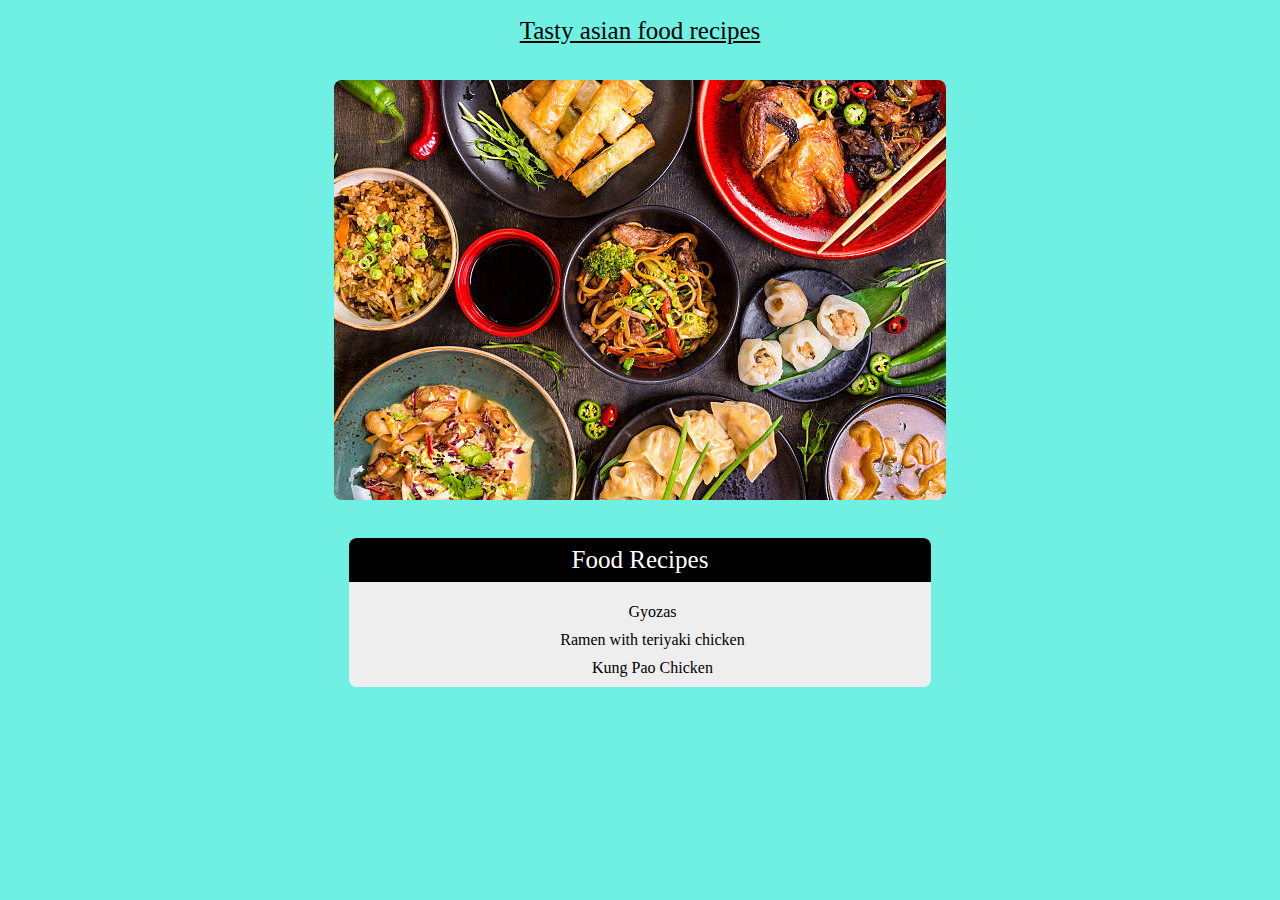
<file: index.html>
<!DOCTYPE html>
<html lang="en">

<head>
    <meta charset="utf-8">
    <title>Recipes</title>
    <link rel="stylesheet" href="index.css">
</head>

<body>
    <h1 class="title"><u>Tasty asian food recipes</u></h1><br>
    <img class="imagen"src="./images/Food.jpeg"><br>

    <div class="container">
        <h2 class="food-title">Food Recipes</h2>
        <div class="list">
            <ul >
                <li ><a id ="Gyozas"href="./recipes/Gyozas.html">Gyozas</a></li>
                <li ><a id ="Ramen" href="./recipes/Ramen.html">Ramen with teriyaki chicken</a></li>
                <li ><a id ="Kung-Pao"href="./recipes/Kung-Pao.html">Kung Pao Chicken</a></li>
            </ul>
        </div>
    </div>

</body>
</html>
</file>
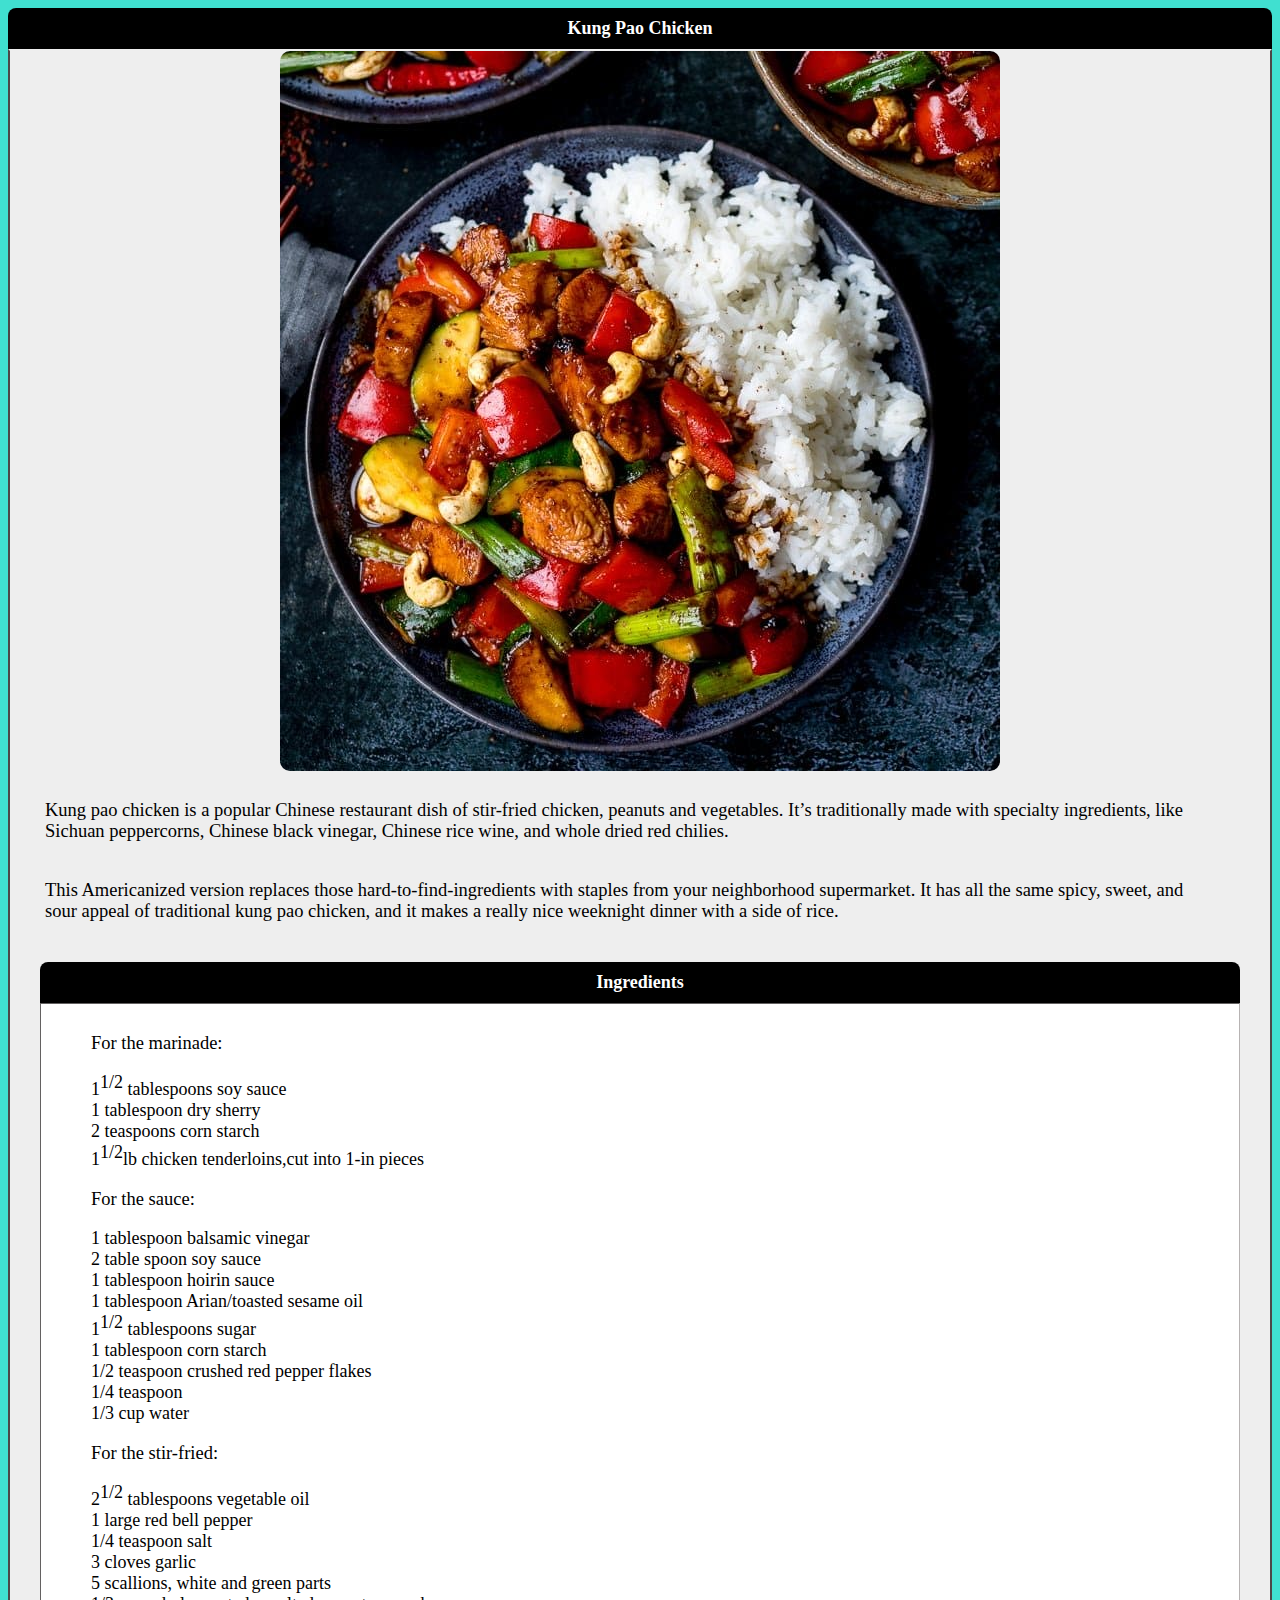
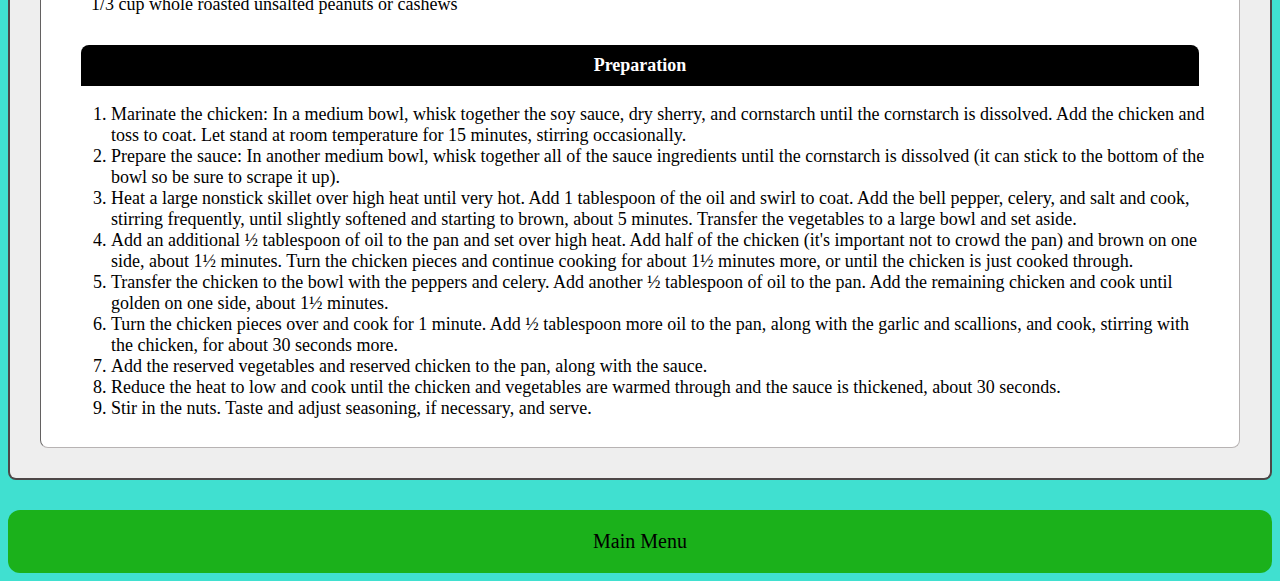
<file: recipes/Kung-Pao.html>
<!DOCTYPE html>
<html lang="en">
    <head>
        <meta charset="UTF-8">
        <title>Kung Pao Chicken</title>
        <link rel="stylesheet" href="./recipes-styles/style.css">
    </head>

    <body>
        <h1>Kung Pao Chicken</h1>
        <div class="container">
            
            <img src="../images/Kung-Pao.jpg">

            <p id="description">Kung pao chicken is a popular Chinese restaurant dish of stir-fried chicken,
                peanuts and vegetables. It’s traditionally made with specialty ingredients,
                like Sichuan peppercorns, Chinese black vinegar, Chinese rice wine, and whole dried
                red chilies.</p>
            <p id="description">This Americanized version replaces those hard-to-find-ingredients with staples from
                your neighborhood supermarket. It has all the same spicy, sweet, and sour appeal
                of traditional kung pao chicken, and it makes a really nice weeknight dinner with
                a side of rice.</p>

            <div class="Elaboration">    
                <h2>Ingredients</h2>
                <div class="elab-box">
                    <ul>
                        <p>For the marinade:</p>
                        <li>1<sup>1/2</sup> tablespoons soy sauce</li>
                        <li>1 tablespoon dry sherry</li>
                        <li>2 teaspoons corn starch</li>
                        <li>1<sup>1/2</sup>lb chicken tenderloins,cut into 1-in pieces</li>
                        <p>For the sauce:</p>
                        <li>1 tablespoon balsamic vinegar</li>
                        <li>2 table spoon soy sauce</li>
                        <li>1 tablespoon hoirin sauce</li>
                        <li>1 tablespoon Arian/toasted sesame oil</li>
                        <li>1<sup>1/2</sup> tablespoons sugar</li>
                        <li>1 tablespoon corn starch</li>
                        <li>1/2 teaspoon crushed red pepper flakes</li>
                        <li>1/4 teaspoon</li>
                        <li>1/3 cup water</li>
                        <p>For the stir-fried:</p>
                        <li>2<sup>1/2</sup> tablespoons vegetable oil</li>
                        <li>1 large red bell pepper</li>
                        <li>1/4 teaspoon salt</li>
                        <li>3 cloves garlic</li>
                        <li>5 scallions, white and green parts</li>
                        <li>1/3 cup whole roasted unsalted peanuts or cashews</li>
                    </ul>

                    <h2>Preparation</h2>
                    <ol>
                        <li>Marinate the chicken: In a medium bowl, whisk together the soy sauce, dry sherry, and cornstarch until the
                            cornstarch is dissolved. Add the chicken and toss to coat. Let stand at room temperature for 15 minutes,
                            stirring occasionally.</li>
                        <li>Prepare the sauce: In another medium bowl, whisk together all of the sauce ingredients until the cornstarch
                            is dissolved (it can stick to the bottom of the bowl so be sure to scrape it up).</li>
                        <li>Heat a large nonstick skillet over high heat until very hot. Add 1 tablespoon of the oil and swirl to coat.
                            Add the bell pepper, celery, and salt and cook, stirring frequently, until slightly softened and starting to
                            brown, about 5 minutes. Transfer the vegetables to a large bowl and set aside.</li>
                        <li>Add an additional ½ tablespoon of oil to the pan and set over high heat. Add half of the chicken (it's
                            important not to crowd the pan) and brown on one side, about 1½ minutes. Turn the chicken pieces and
                            continue cooking for about 1½ minutes more, or until the chicken is just cooked through.</li>
                        <li>Transfer the chicken to the bowl with the peppers and celery. Add another ½ tablespoon of oil to the pan.
                            Add the remaining chicken and cook until golden on one side, about 1½ minutes.</li>
                        <li>Turn the chicken pieces over and cook for 1 minute. Add ½ tablespoon more oil to the pan, along with the
                            garlic and scallions, and cook, stirring with the chicken, for about 30 seconds more.</li>
                        <li>Add the reserved vegetables and reserved chicken to the pan, along with the sauce.</li>
                        <li>Reduce the heat to low and cook until the chicken and vegetables are warmed through and the sauce is
                            thickened, about 30 seconds.</li>
                        <li>Stir in the nuts. Taste and adjust seasoning, if necessary, and serve.</li>
                    </ol>
                </div>
            </div>
        </div>
        <a  class ="Btn" target="blank" href="../index.html">Main Menu</a>
    </body>
</html>
</file>
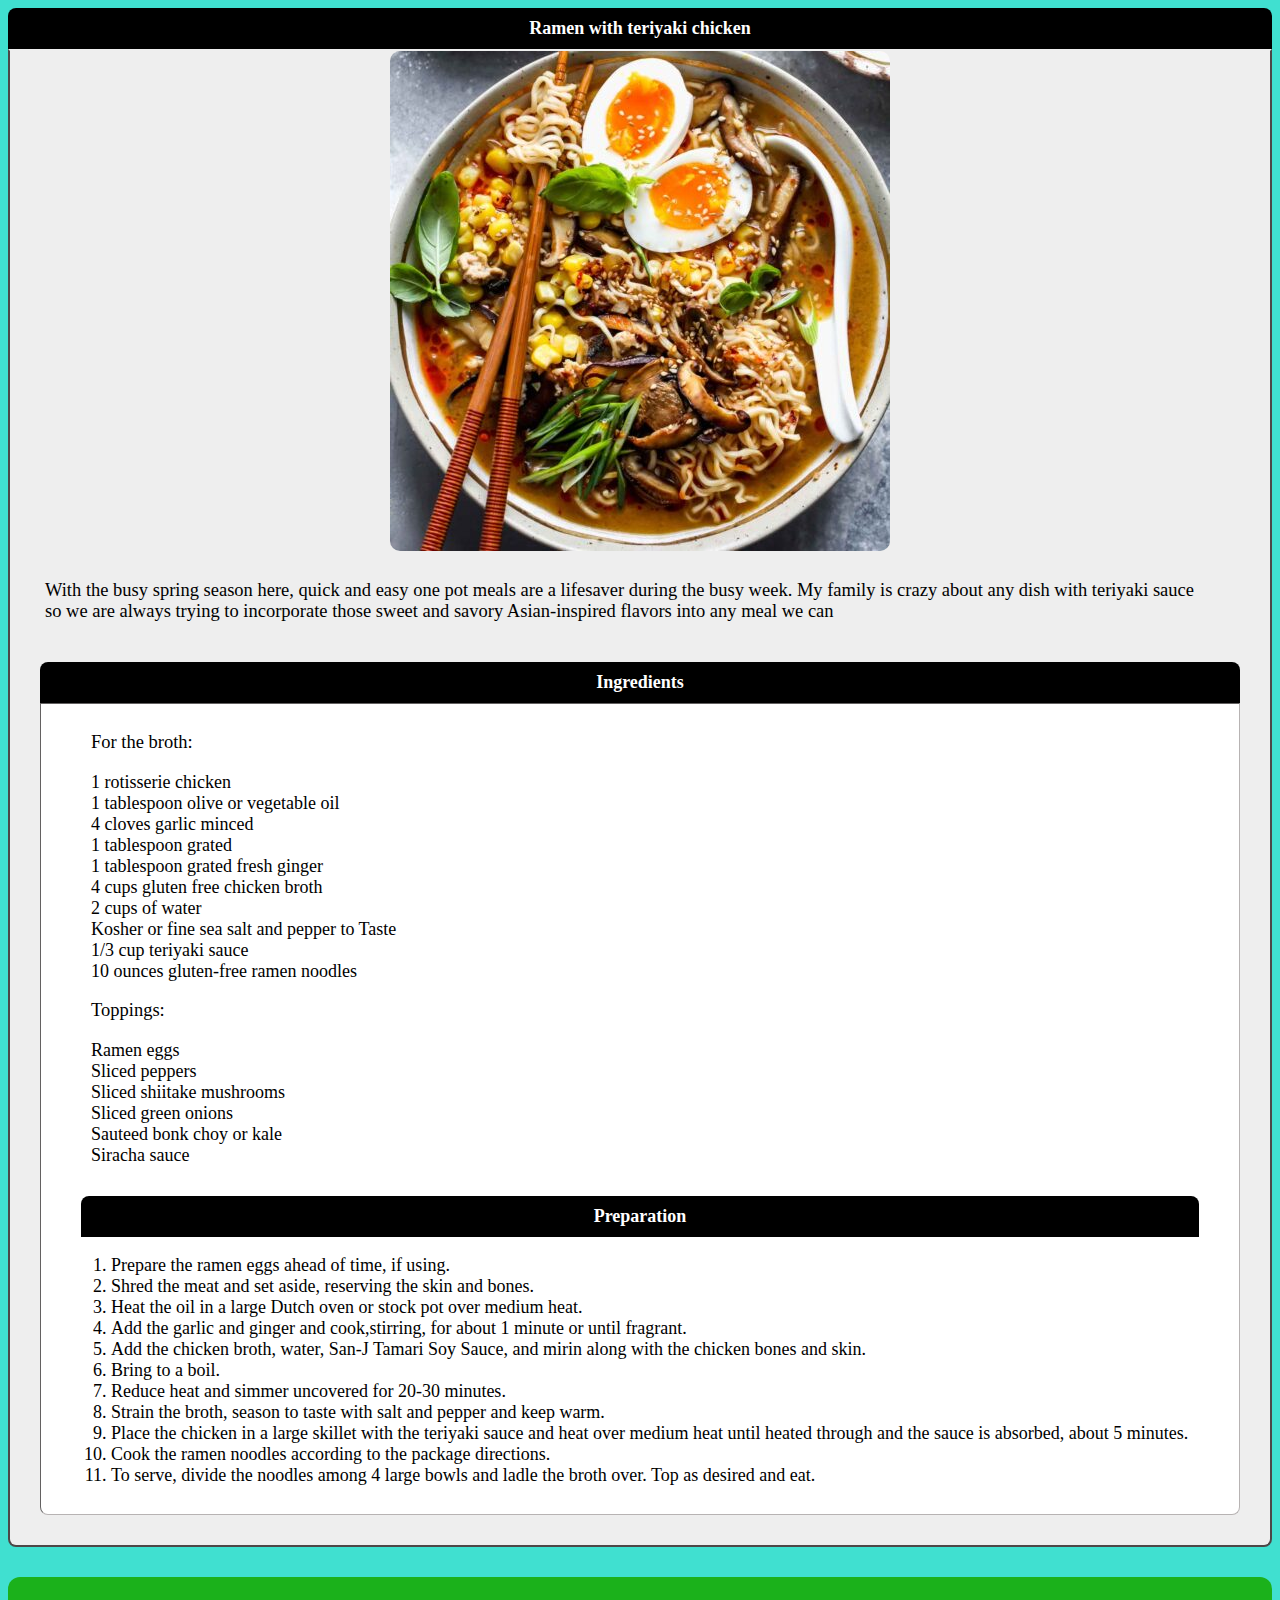
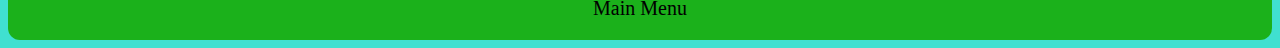
<file: recipes/Ramen.html>
<!DOCTYPE html>
<html lang="en">

<head>
    <meta charset="UTF-8">
    <title>Ramen with teriyaki chicken</title>
    <link rel="stylesheet" href="./recipes-styles/style.css">
</head>

<body>

    <h1>Ramen with teriyaki chicken</h1>
    <div class="container">
        <img src="../images/Ramen.jpg">

        <p id="description">With the busy spring season here, quick and easy one pot meals are a lifesaver during the busy week. My family is
            crazy about any dish with teriyaki sauce so we are always trying to incorporate those sweet and savory
            Asian-inspired flavors into any meal we can</p>    
        <div class="Elaboration">
            <h2>Ingredients</h2>
            <div class="elab-box">
                <ul>
                    <p>For the broth:</p>
                    <li>1 rotisserie chicken</li>
                    <li>1 tablespoon olive or vegetable oil</li>
                    <li>4 cloves garlic minced</li>
                    <li>1 tablespoon grated</li>
                    <li>1 tablespoon grated fresh ginger</li>
                    <li> 4 cups gluten free chicken broth</li>
                    <li>2 cups of water</li>
                    <li>Kosher or fine sea salt and pepper to Taste</li>
                    <li>1/3 cup teriyaki sauce</li>
                    <li>10 ounces gluten-free ramen noodles</li>
                    <p>Toppings:</p>
                    <li>Ramen eggs</li>
                    <li>Sliced peppers</li>
                    <li>Sliced shiitake mushrooms</li>
                    <li>Sliced green onions</li>
                    <li>Sauteed bonk choy or kale</li>
                    <li>Siracha sauce</li>
                </ul>

                <h2>Preparation</h2>

                <ol>
                    <li>Prepare the ramen eggs ahead of time, if using. </li>
                    <li>Shred the meat and set aside, reserving the skin and bones.</li>
                    <li>Heat the oil in a large Dutch oven or stock pot over medium heat. 
                    <li>Add the garlic and ginger and cook,stirring, for about 1 minute or until fragrant.</li> 
                    <li>Add the chicken broth, water, San-J Tamari Soy Sauce, and mirin along with the chicken bones and skin.</li>
                    <li>Bring to a boil.</li> 
                    <li>Reduce heat and simmer uncovered for 20-30 minutes.</li>
                    <li>Strain the broth, season to taste with salt and pepper and keep warm.</li>
                    <li>Place the chicken in a large skillet with the teriyaki sauce and heat over medium heat until heated through and the sauce is absorbed, about 5 minutes.</li>
                    <li>Cook the ramen noodles according to the package directions.</li>
                    <li>To serve, divide the noodles among 4 large bowls and ladle the broth over. Top as desired and eat.</li>
                </ol>
            </div>
        </div>
    </div>
    <a  class ="Btn" target="blank" href="../index.html">Main Menu</a>
</body>

</html>
</file>
<file: index.css>
body{
    background-color: rgb(111, 240, 227);
    color: rgb(0, 0, 0);
    font-family: verdana;
}

.title, 
.food-title {
    font-size: 25px;
    text-align: center;
    font-weight: 100;
   
}

.imagen{
    display:block;
    margin:auto;
    border-radius: 8px;
}

.container{
    background-color: #eee;
    display:block;
    margin-left: 27%;
    margin-right: 27%;
    text-decoration: none;
    border-radius: 8px;
}

.container h2,
.container h1
{
    background-color: black;
    color:white;
    padding: 8px;
    margin-bottom: none;
    border-top-left-radius: 8px;
    border-top-right-radius: 8px;
    
}

.list ul li {
    list-style: none;
    text-align: center;
    margin-right: 15px;
    padding-bottom: 10px;
    padding-top: none;
}

.list ul li a{
    text-decoration: none;
    color:rgb(0, 0, 0);
}

.list a:hover{
    text-decoration: underline;
}
</file>
<file: recipes/recipes-styles/style.css>
*{
    font-size: large;
}

body{
    background-color: turquoise;
}


body #description{
    margin-left:50px;
    margin-right:50px;
    padding:10px;
    margin-left: 25px;
}

body img{
    border-radius: 10px;
    text-align: center;
    display: block;
    margin-top: 15px;
    margin: auto;
}

.container{
    background-color: #eeeeee;
    border-bottom-left-radius: 8px;
    border-bottom-right-radius: 8px;
    border-color: rgb(77, 71, 71);
    border-top-color: transparent;
    border-style:solid;
    border-width: 2px;
    margin-top: 0px;
    margin-bottom: 30px;
}

body h1{
    color:white;
    background-color: black;
    padding: 10px;
    margin-bottom: 0px;
    margin-top: 0px;
    border-top-left-radius: 8px;
    border-top-right-radius: 8px;
    text-align: center;

}

.container .ingredients li{
    text-decoration: none ;
    margin-right: 20px;
    
}

.container p{
    
    font-size: 18.5px;
}

.container ul{
    list-style: none;
}

.ingredients{
    padding: 10px;
    font-size: 18px;
}

.elab-box{
    margin:30px;
    margin-top:0px;
    background-color: white;
    padding: 10px;
    border-bottom-left-radius: 8px;
    border-bottom-right-radius: 8px;
    border-color: #b7b3b3;
    border-style: inset;
    border-width: 1px;
}

.elab-box ol{
    margin-left: 20px;
    margin-right: 20px;
}

.container h2{
    margin: 30px;
    margin-bottom: 0px;
    padding: 10px;
    text-align: center;
    background-color: black;
    color: white;
    border-top-left-radius: 8px;
    border-top-right-radius: 8px;
}



.Btn{ 
    margin-top:15px;
    background-color: rgb(27, 177, 27); 
    color: black;
    padding: 20px;
    text-decoration: none;
    font-size: 20px;
    border-radius:12px;
    display: block;
    margin:auto;
    text-align: center;
}

.Btn:hover{
    background-color: rgb(96, 32, 156);
    color: white;
}
</file>
